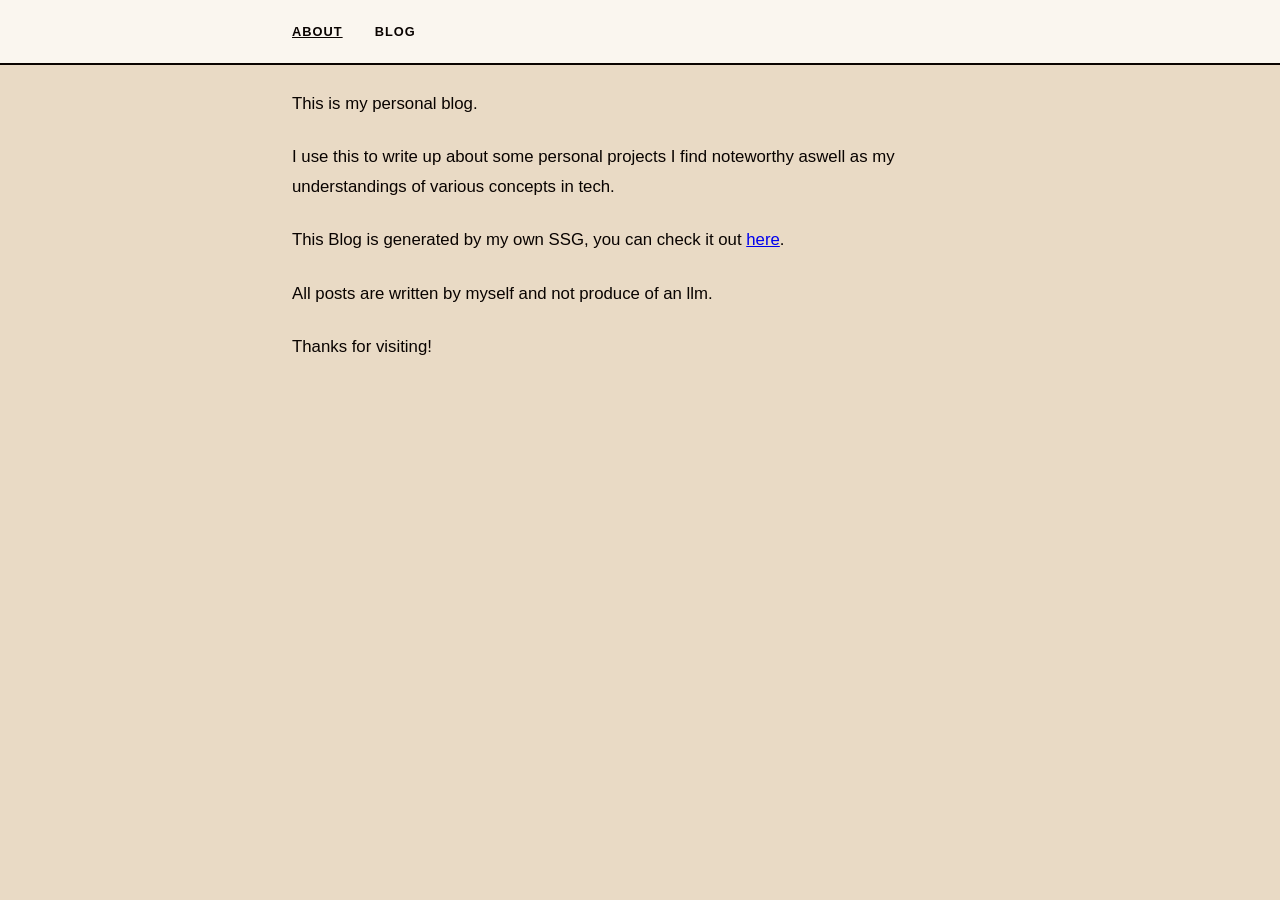
<file: docs/index.html>
<!DOCTYPE html>
<html lang="en">
<head>
  <meta charset="UTF-8">
  <meta name="viewport" content="width=device-width, initial-scale=1.0, viewport-fit=cover">
  <meta name="theme-color" content="#e9dac5">
  <meta name="theme-color" content="#e9dac5" media="(prefers-color-scheme: dark)">
  <meta name="theme-color" content="#e9dac5" media="(prefers-color-scheme: light)">
  <title>About</title>
  <link rel="stylesheet" href="style.css">
</head>
<body>
<main>
  <header class="post-header">
    <nav class="post-nav">
      <a href="index.html" aria-current="page">About</a>
      <a href="blog.html">Blog</a>
    </nav>
  </header>
  <section class="post-body">
    <p>This is my personal blog.</p>
    <p>I use this to write up about some personal projects I find noteworthy aswell as my understandings of various concepts in tech.</p>
    <p>This Blog is generated by my own SSG, you can check it out <a href="https://github.com/Noahdyn/blog">here</a>.</p>
    <p>All posts are written by myself and not produce of an llm.</p>
    <p>Thanks for visiting!</p>
  </section>
</main>
</body>
</html>
</file>
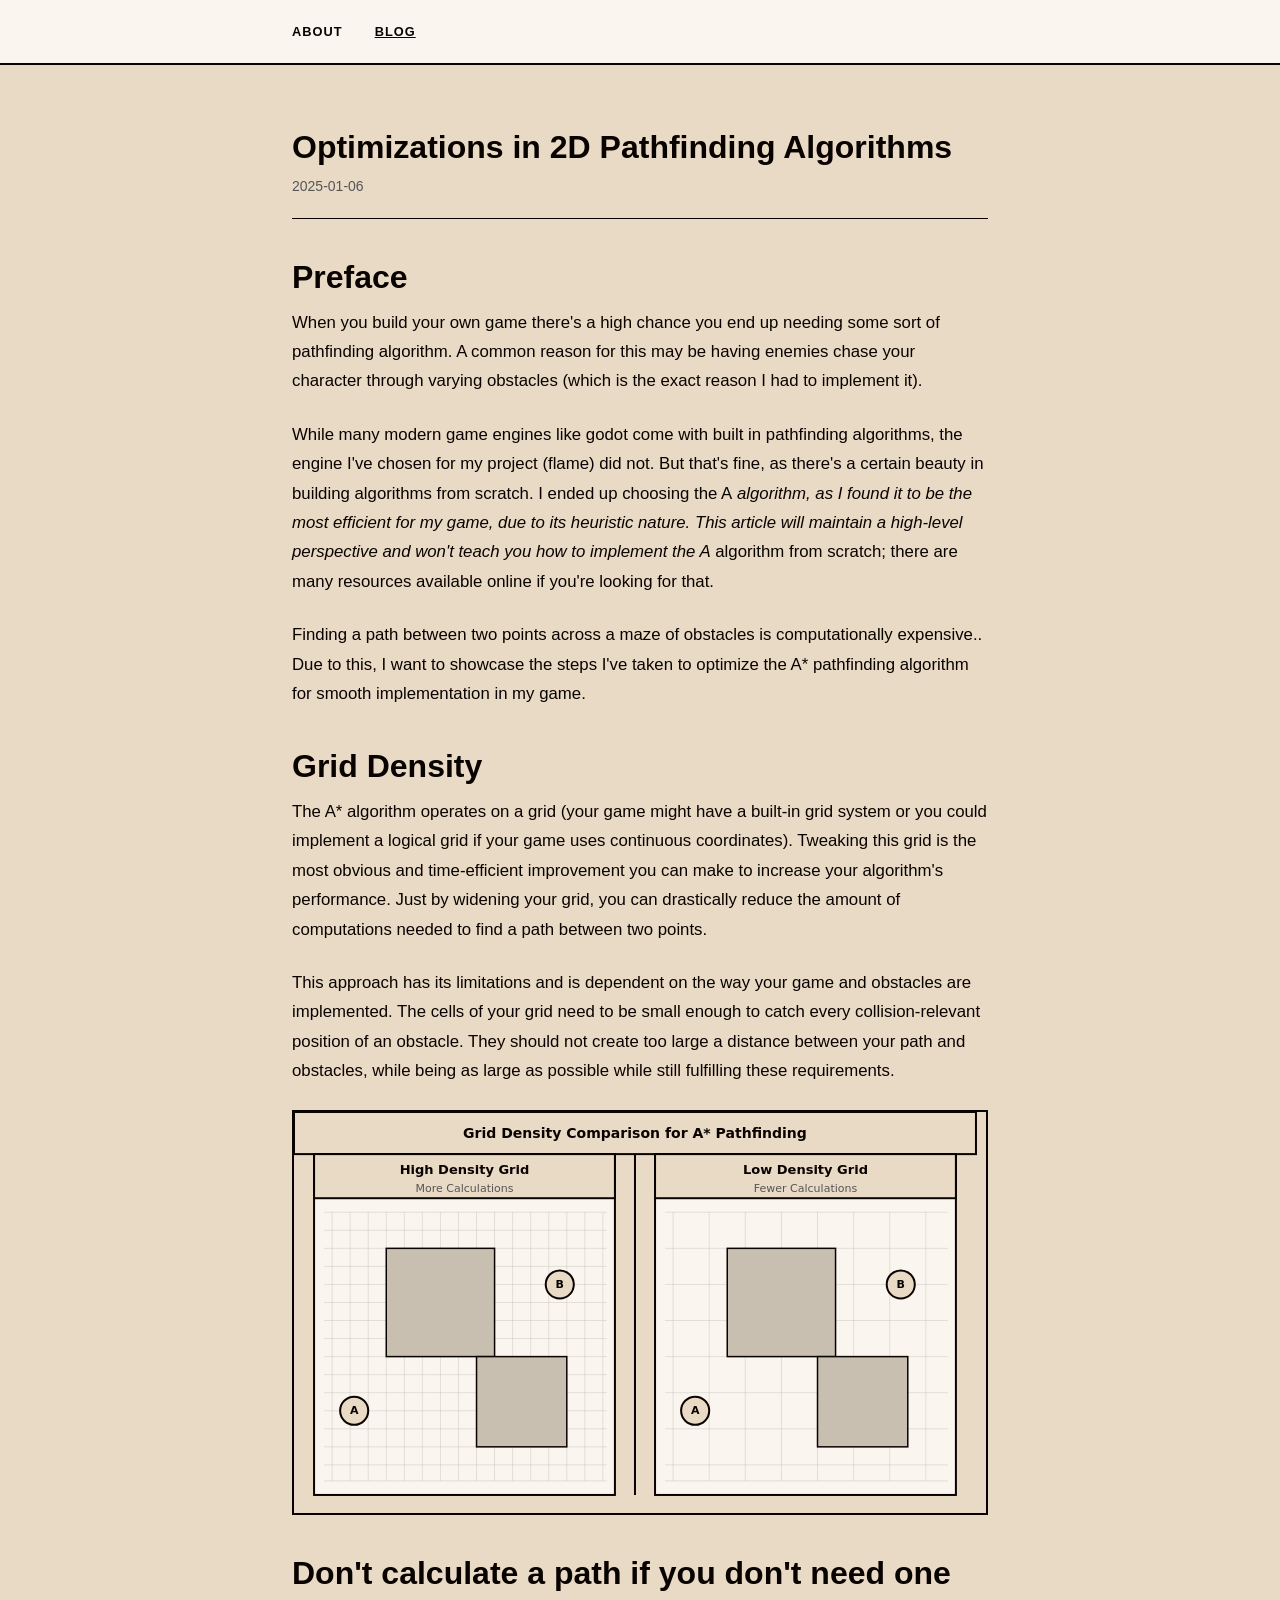
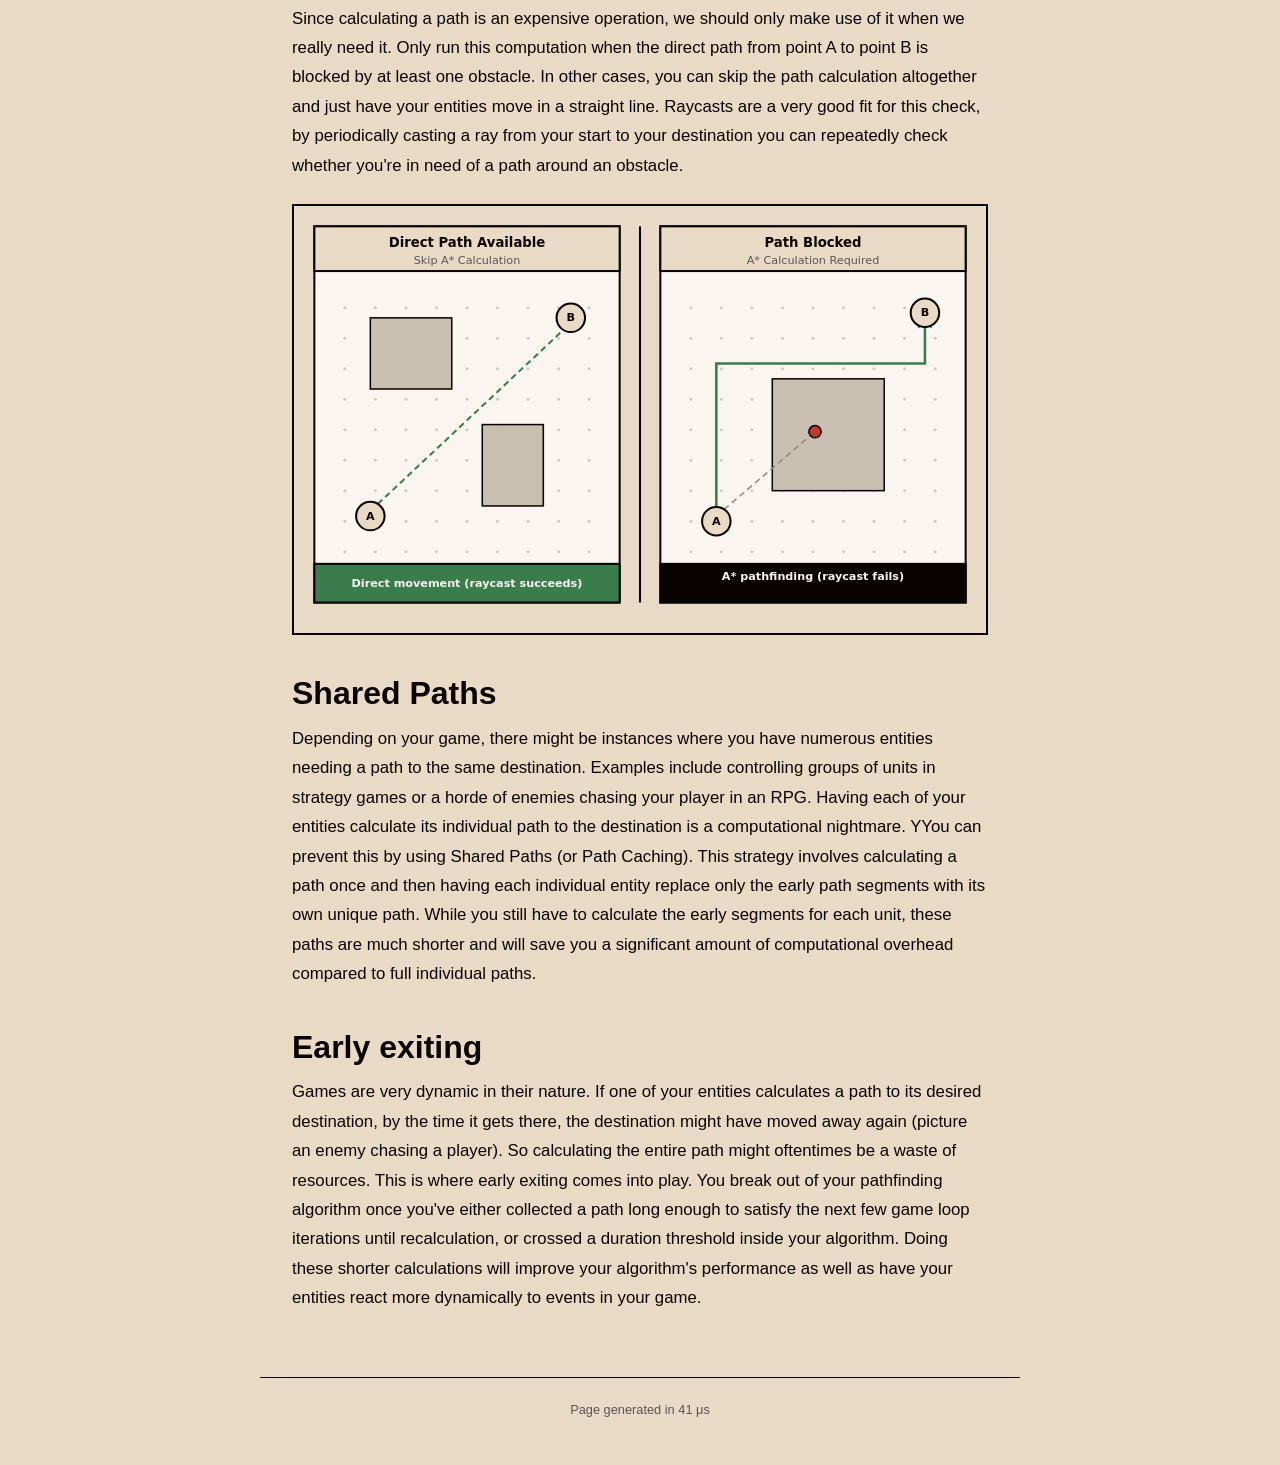
<file: docs/blog/2d_path_optimizations.html>
<!DOCTYPE html>
<html lang="en">
<head>
  <meta charset="UTF-8">
  <meta name="viewport" content="width=device-width, initial-scale=1.0, viewport-fit=cover">
  <meta name="theme-color" content="#e9dac5" media="(prefers-color-scheme: dark)">
  <meta name="theme-color" content="#e9dac5" media="(prefers-color-scheme: light)">
  <meta name="date" content="2025-01-06">
  <title>Optimizations in 2D Pathfinding Algorithms</title>
  <link rel="stylesheet" href="../style.css">
  <link href="../prism.css" rel="stylesheet">
</head>
<body>
  <script src="../prism.js"></script><main>
  <header class="post-header">
    <nav class="post-nav">
      <a href="../index.html">About</a>
      <a href="../blog.html" aria-current="page">Blog</a>
    </nav>
  </header>
  <article class="post-body">
    <h1 class="post-title">Optimizations in 2D Pathfinding Algorithms</h1>
    <time class="post-date" datetime="2025-01-06">2025-01-06</time>
    <h1>Preface</h1>
    <p>When you build your own game there's a high chance you end up needing some sort of pathfinding algorithm. A common reason for this may be having enemies chase your character through varying obstacles (which is the exact reason I had to implement it).</p>
    <p>While many modern game engines like godot come with built in pathfinding algorithms, the engine I've chosen for my project (flame) did not. But that's fine, as there's a certain beauty in building algorithms from scratch.
I ended up choosing the A<em> algorithm, as I found it to be the most efficient for my game, due to its heuristic nature.
This article will maintain a high-level perspective and won't teach you how to implement the A</em> algorithm from scratch; there are many resources available online if you're looking for that.</p>
    <p>Finding a path between two points across a maze of obstacles is computationally expensive.. Due to this, I want to showcase the steps I've taken to optimize the A* pathfinding algorithm for smooth implementation in my game.</p>
    <h1>Grid Density</h1>
    <p>The A* algorithm operates on a grid (your game might have a built-in grid system or you could implement a logical grid if your game uses continuous coordinates).
Tweaking this grid is the most obvious and time-efficient improvement you can make to increase your algorithm's performance. Just by widening your grid, you can drastically reduce the amount of computations needed to find a path between two points.</p>
    <p>This approach has its limitations and is dependent on the way your game and obstacles are implemented.
The cells of your grid need to be small enough to catch every collision-relevant position of an obstacle. They should not create too large a distance between your path and obstacles, while being as large as possible while still fulfilling these requirements.</p>
    <img src="../assets/path_finding_asset_2.svg" alt="Visualization of Grid Density and its role in path finding" />
    <h1>Don't calculate a path if you don't need one</h1>
    <p>Since calculating a path is an expensive operation, we should only make use of it when we really need it.
Only run this computation when the direct path from point A to point B is blocked by at least one obstacle. 
In other cases, you can skip the path calculation altogether and just have your entities move in a straight line.
Raycasts are a very good fit for this check, by periodically casting a ray from your start to your destination you can repeatedly check whether you're in need of a path around an obstacle. </p>
    <img src="../assets/path_finding_asset_1.svg" alt="Raytracing visualization" />
    <h1>Shared Paths</h1>
    <p>Depending on your game, there might be instances where you have numerous entities needing a path to the same destination. Examples include controlling groups of units in strategy games or a horde of enemies chasing your player in an RPG.
Having each of your entities calculate its individual path to the destination is a computational nightmare. YYou can prevent this by using Shared Paths (or Path Caching). This strategy involves calculating a path once and then having each individual entity replace only the early path segments with its own unique path. While you still have to calculate the early segments for each unit, these paths are much shorter and will save you a significant amount of computational overhead compared to full individual paths.</p>
    <h1>Early exiting</h1>
    <p>Games are very dynamic in their nature. If one of your entities calculates a path to its desired destination, by the time it gets there, the destination might have moved away again (picture an enemy chasing a player). 
So calculating the entire path might oftentimes be a waste of resources. 
This is where early exiting comes into play. You break out of your pathfinding algorithm once you've either collected a path long enough to satisfy the next few game loop iterations until recalculation, or crossed a duration threshold inside your algorithm.
Doing these shorter calculations will improve your algorithm's performance as well as have your entities react more dynamically to events in your game.</p>
  </article>
  <footer class="post-footer"><p>Page generated in 41 μs</p></footer>
</main>
</body>
</html>
</file>
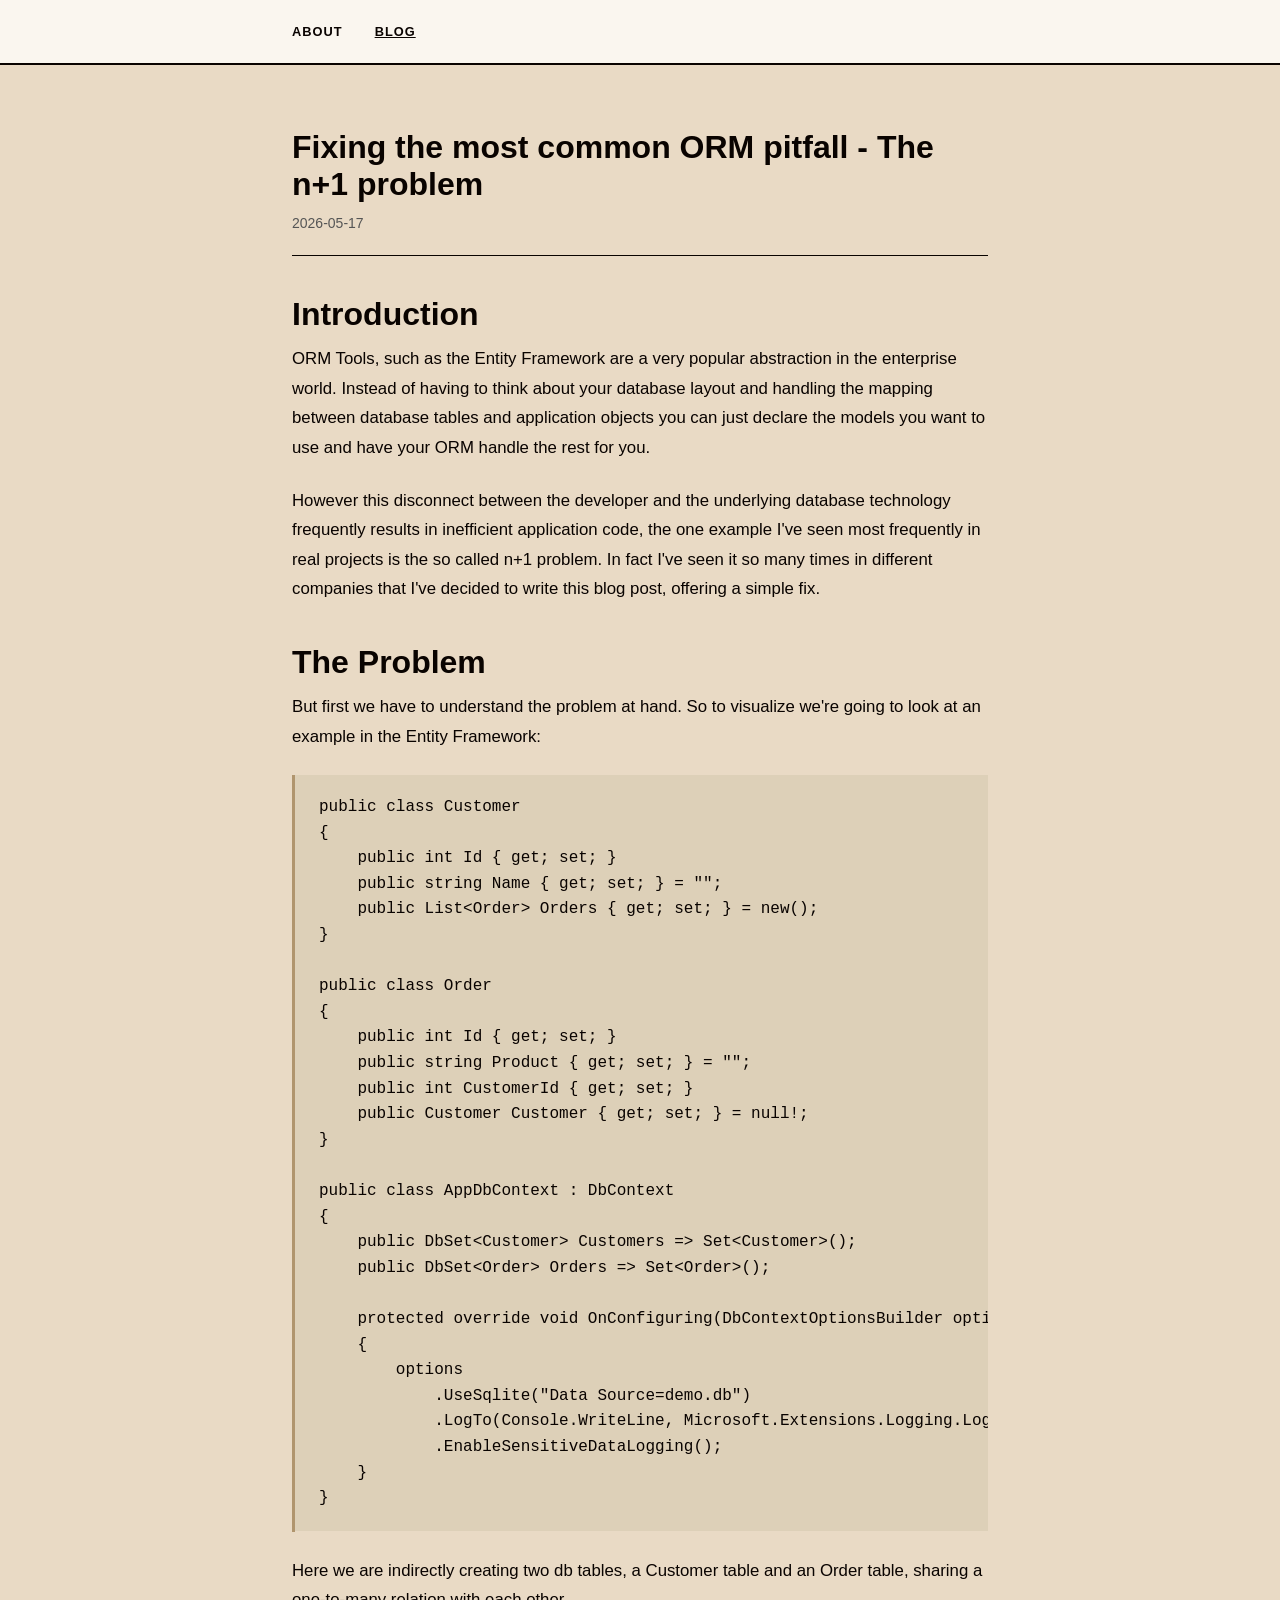
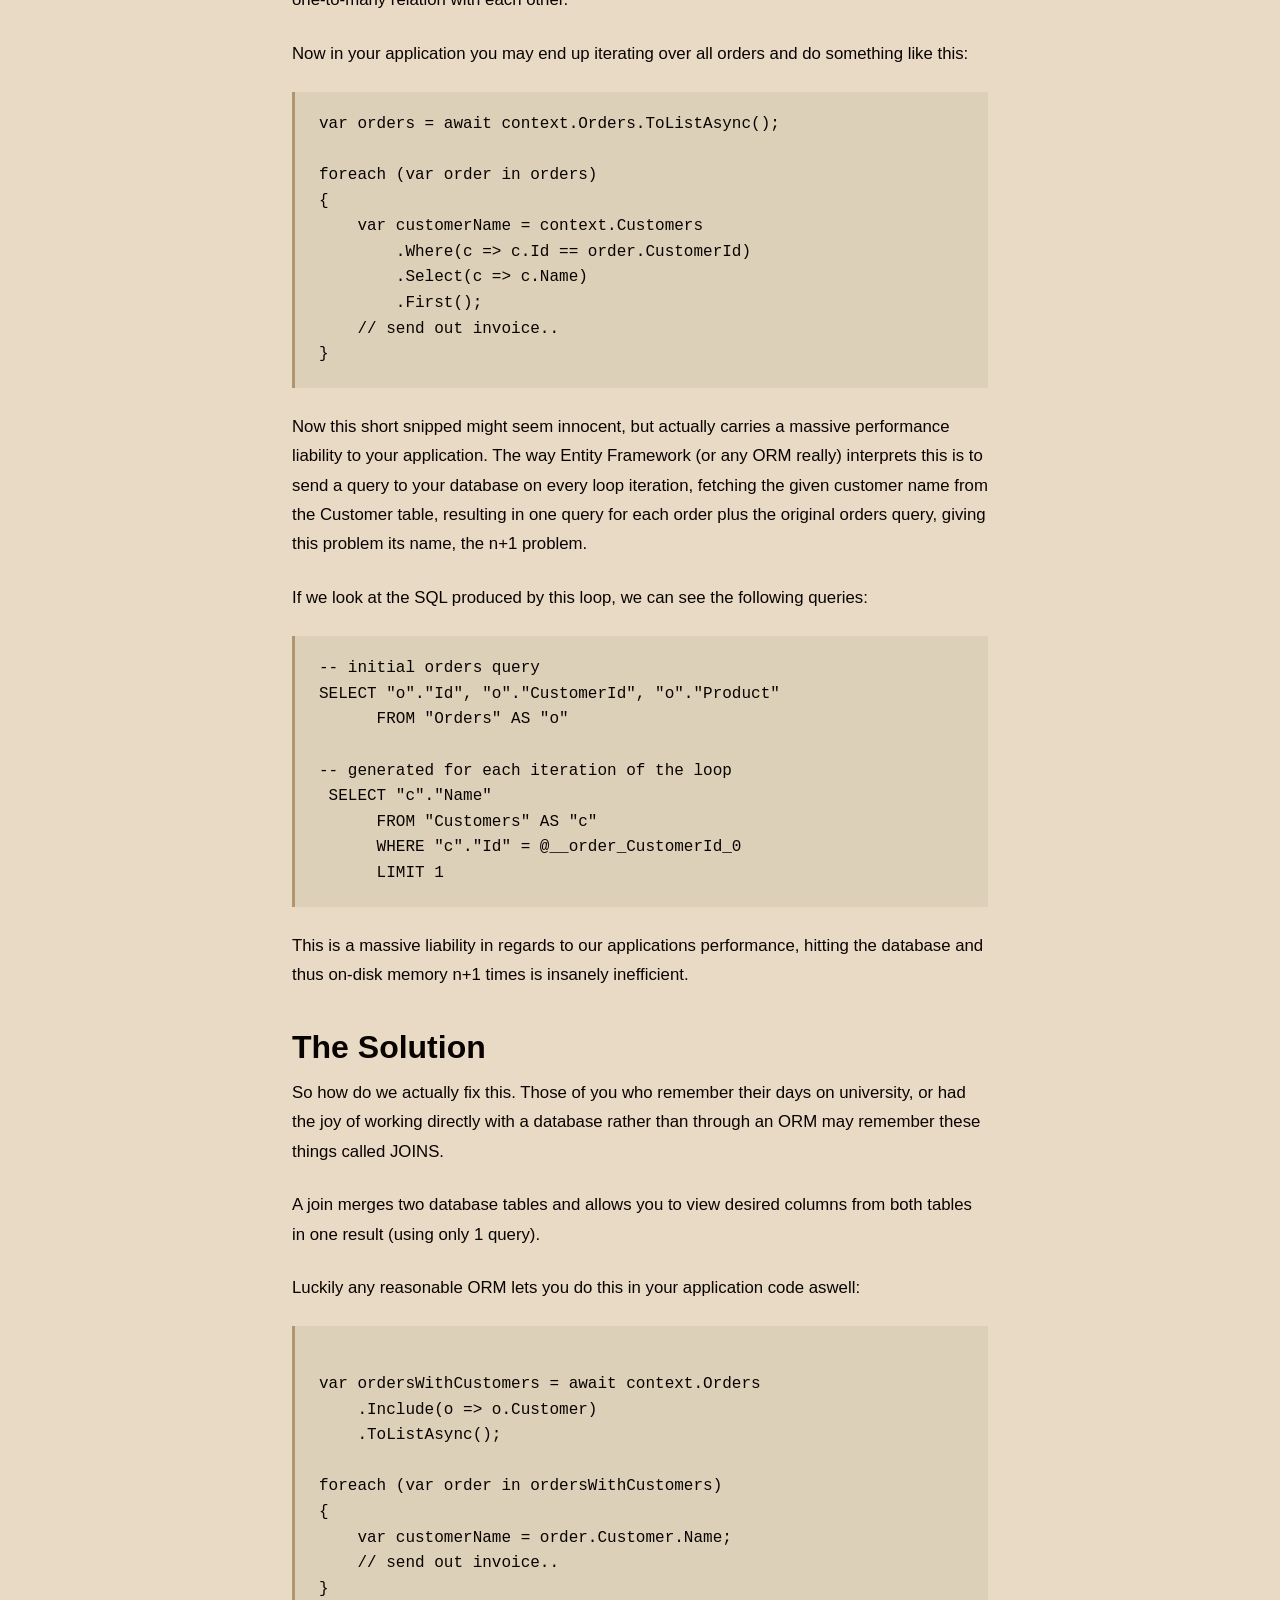
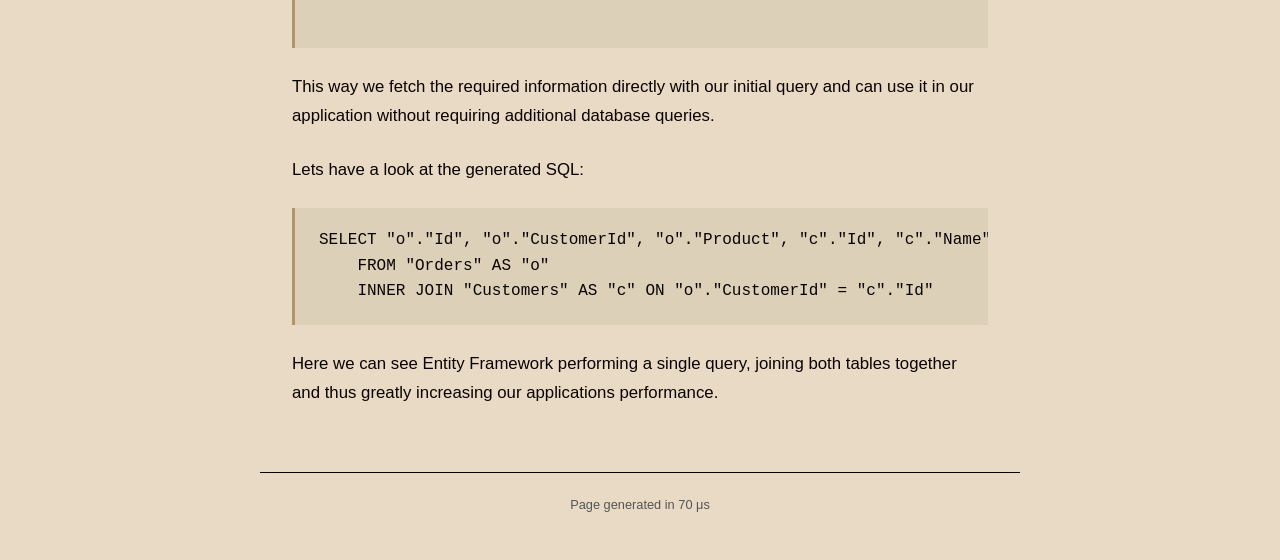
<file: docs/blog/orm.html>
<!DOCTYPE html>
<html lang="en">
<head>
  <meta charset="UTF-8">
  <meta name="viewport" content="width=device-width, initial-scale=1.0, viewport-fit=cover">
  <meta name="theme-color" content="#e9dac5" media="(prefers-color-scheme: dark)">
  <meta name="theme-color" content="#e9dac5" media="(prefers-color-scheme: light)">
  <meta name="date" content="2026-05-17">
  <title>Fixing the most common ORM pitfall - The n+1 problem</title>
  <link rel="stylesheet" href="../style.css">
  <link href="../prism.css" rel="stylesheet">
</head>
<body>
  <script src="../prism.js"></script><main>
  <header class="post-header">
    <nav class="post-nav">
      <a href="../index.html">About</a>
      <a href="../blog.html" aria-current="page">Blog</a>
    </nav>
  </header>
  <article class="post-body">
    <h1 class="post-title">Fixing the most common ORM pitfall - The n+1 problem</h1>
    <time class="post-date" datetime="2026-05-17">2026-05-17</time>
    <h1>Introduction</h1>
    <p>ORM Tools, such as the Entity Framework are a very popular abstraction in the enterprise world. Instead of having to think about your database layout and handling the mapping between database tables and application objects you can just declare the models you want to use and have your ORM handle the rest for you.</p>
    <p>However this disconnect between the developer and the underlying database technology frequently results in inefficient application code, the one example I've seen most frequently in real projects is the so called n+1 problem. In fact I've seen it so many times in different companies that I've decided to write this blog post, offering a simple fix.</p>
    <h1>The Problem</h1>
    <p>But first we have to understand the problem at hand. So to visualize we're going to look at an example in the Entity Framework:</p>
    <pre><code class="language-cs">public class Customer
{
    public int Id { get; set; }
    public string Name { get; set; } = "";
    public List&lt;Order&gt; Orders { get; set; } = new();
}

public class Order
{
    public int Id { get; set; }
    public string Product { get; set; } = "";
    public int CustomerId { get; set; }
    public Customer Customer { get; set; } = null!;
}

public class AppDbContext : DbContext
{
    public DbSet&lt;Customer&gt; Customers =&gt; Set&lt;Customer&gt;();
    public DbSet&lt;Order&gt; Orders =&gt; Set&lt;Order&gt;();

    protected override void OnConfiguring(DbContextOptionsBuilder options)
    {
        options
            .UseSqlite("Data Source=demo.db")
            .LogTo(Console.WriteLine, Microsoft.Extensions.Logging.LogLevel.Information)
            .EnableSensitiveDataLogging();
    }
}
</code></pre>
    <p>Here we are indirectly creating two db tables, a Customer table and an Order table, sharing a one-to-many relation with each other.</p>
    <p>Now in your application you may end up iterating over all orders and do something like this:</p>
    <pre><code class="language-cs">var orders = await context.Orders.ToListAsync();

foreach (var order in orders)
{
    var customerName = context.Customers
        .Where(c =&gt; c.Id == order.CustomerId)
        .Select(c =&gt; c.Name)
        .First();
    // send out invoice..
}
</code></pre>
    <p>Now this short snipped might seem innocent, but actually carries a massive performance liability to your application. The way Entity Framework (or any ORM really) interprets this is to send a query to your database on every loop iteration, fetching the given customer name from the Customer table, resulting in one query for each order plus the original orders query, giving this problem its name, the n+1 problem.</p>
    <p>If we look at the SQL produced by this loop, we can see the following queries:</p>
    <pre><code class="language-sql">-- initial orders query
SELECT "o"."Id", "o"."CustomerId", "o"."Product"
      FROM "Orders" AS "o"

-- generated for each iteration of the loop
 SELECT "c"."Name"
      FROM "Customers" AS "c"
      WHERE "c"."Id" = @__order_CustomerId_0
      LIMIT 1
</code></pre>
    <p>This is a massive liability in regards to our applications performance, hitting the database and thus on-disk memory n+1 times is insanely inefficient.</p>
    <h1>The Solution</h1>
    <p>So how do we actually fix this. Those of you who remember their days on university, or had the joy of working directly with a database rather than through an ORM may remember these things called JOINS.</p>
    <p>A join merges two database tables and allows you to view desired columns from both tables in one result (using only 1 query). </p>
    <p>Luckily any reasonable ORM lets you do this in your application code aswell:</p>
    <pre><code class="language-cs">
var ordersWithCustomers = await context.Orders
    .Include(o =&gt; o.Customer)
    .ToListAsync();

foreach (var order in ordersWithCustomers)
{
    var customerName = order.Customer.Name;
    // send out invoice..
}

</code></pre>
    <p>This way we fetch the required information directly with our initial query and can use it in our application without requiring additional database queries.</p>
    <p>Lets have a look at the generated SQL:</p>
    <pre><code class="language-sql">SELECT "o"."Id", "o"."CustomerId", "o"."Product", "c"."Id", "c"."Name"
    FROM "Orders" AS "o"
    INNER JOIN "Customers" AS "c" ON "o"."CustomerId" = "c"."Id"
</code></pre>
    <p>Here we can see Entity Framework performing a single query, joining both tables together and thus greatly increasing our applications performance.</p>
  </article>
  <footer class="post-footer"><p>Page generated in 70 μs</p></footer>
</main>
</body>
</html>
</file>
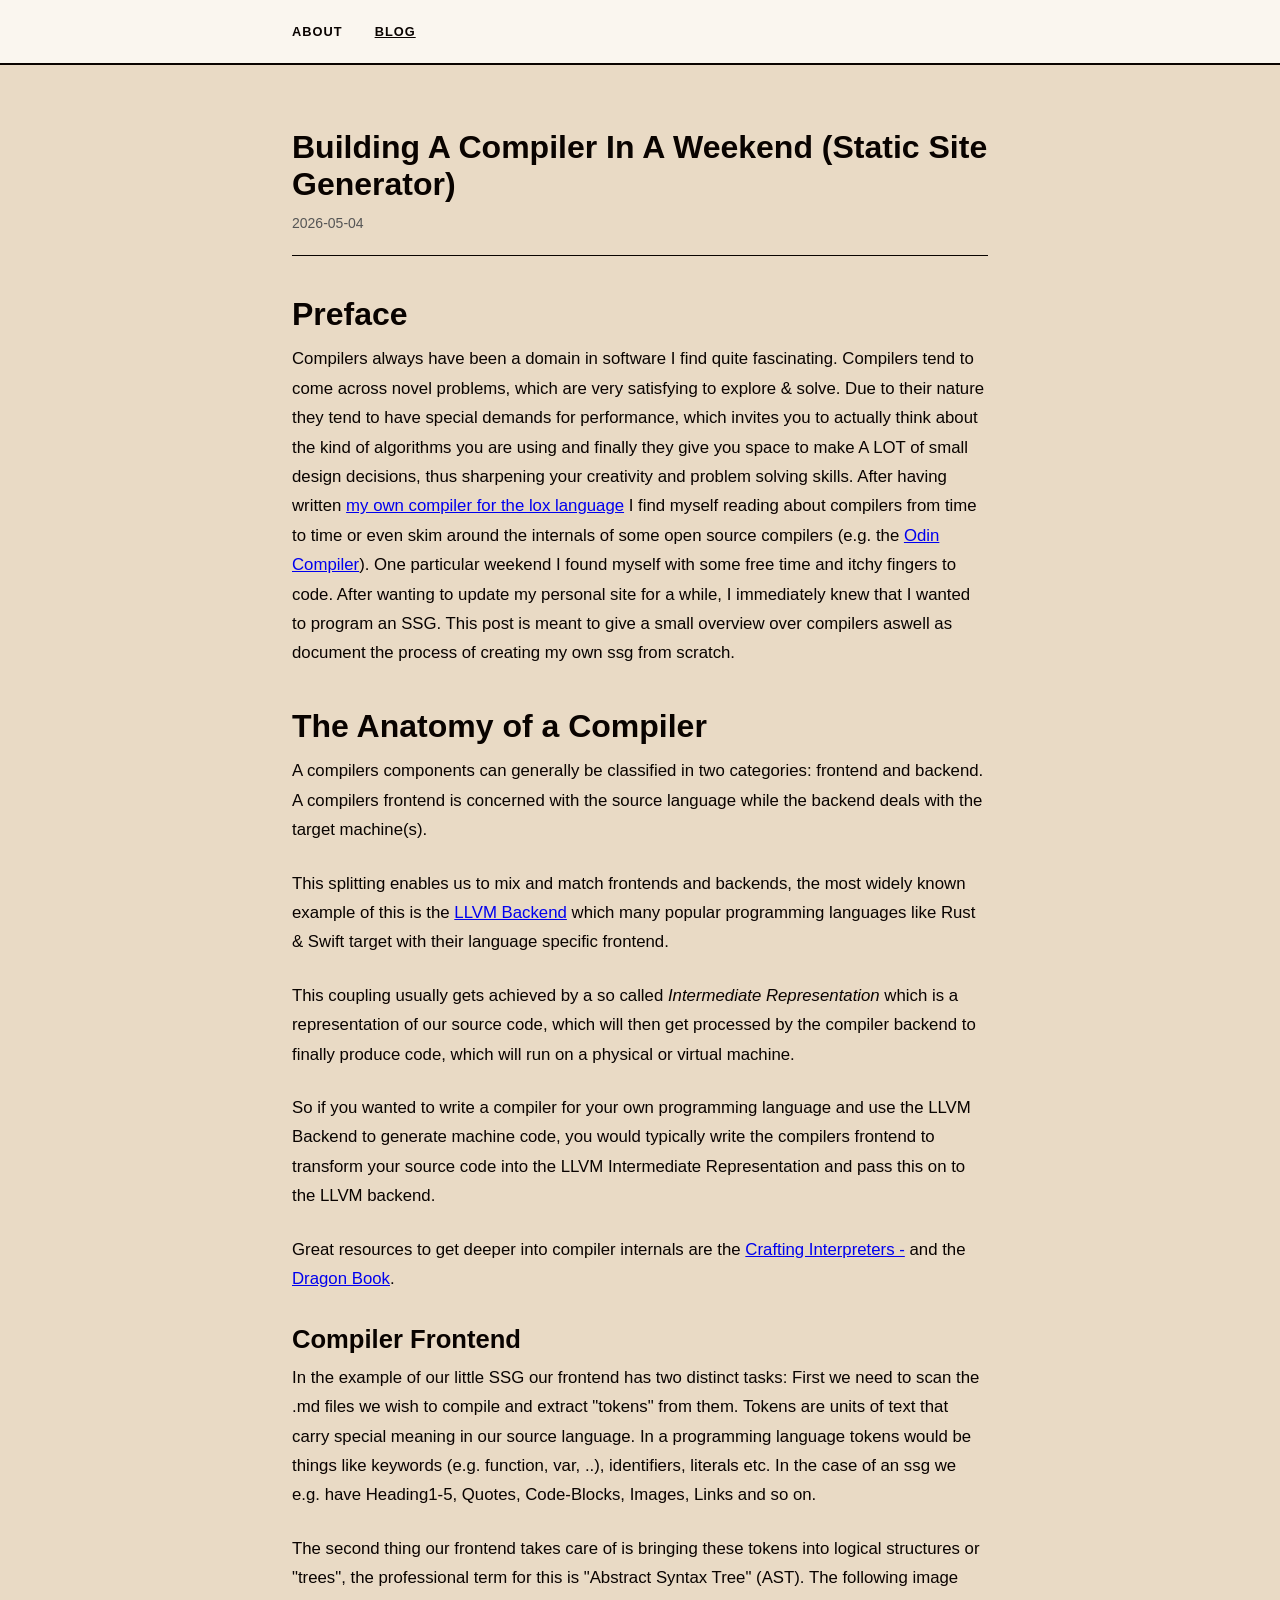
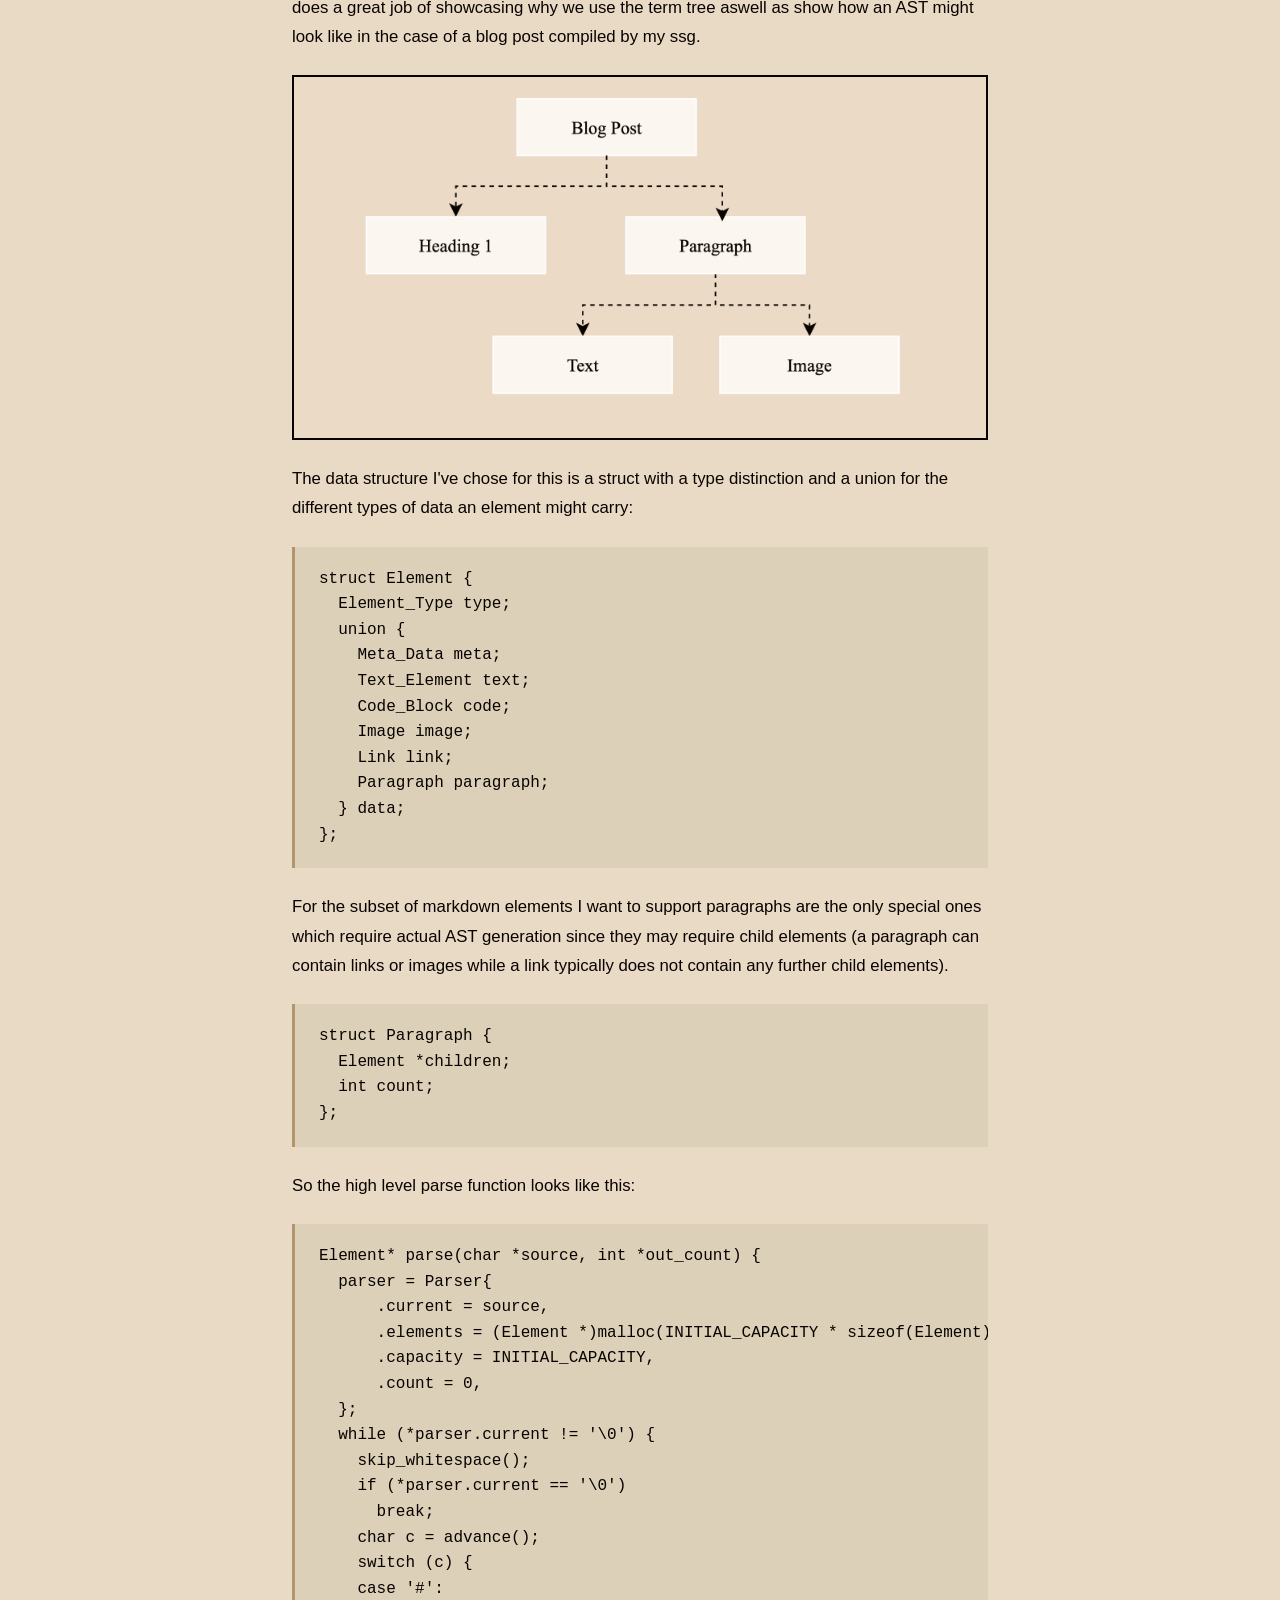
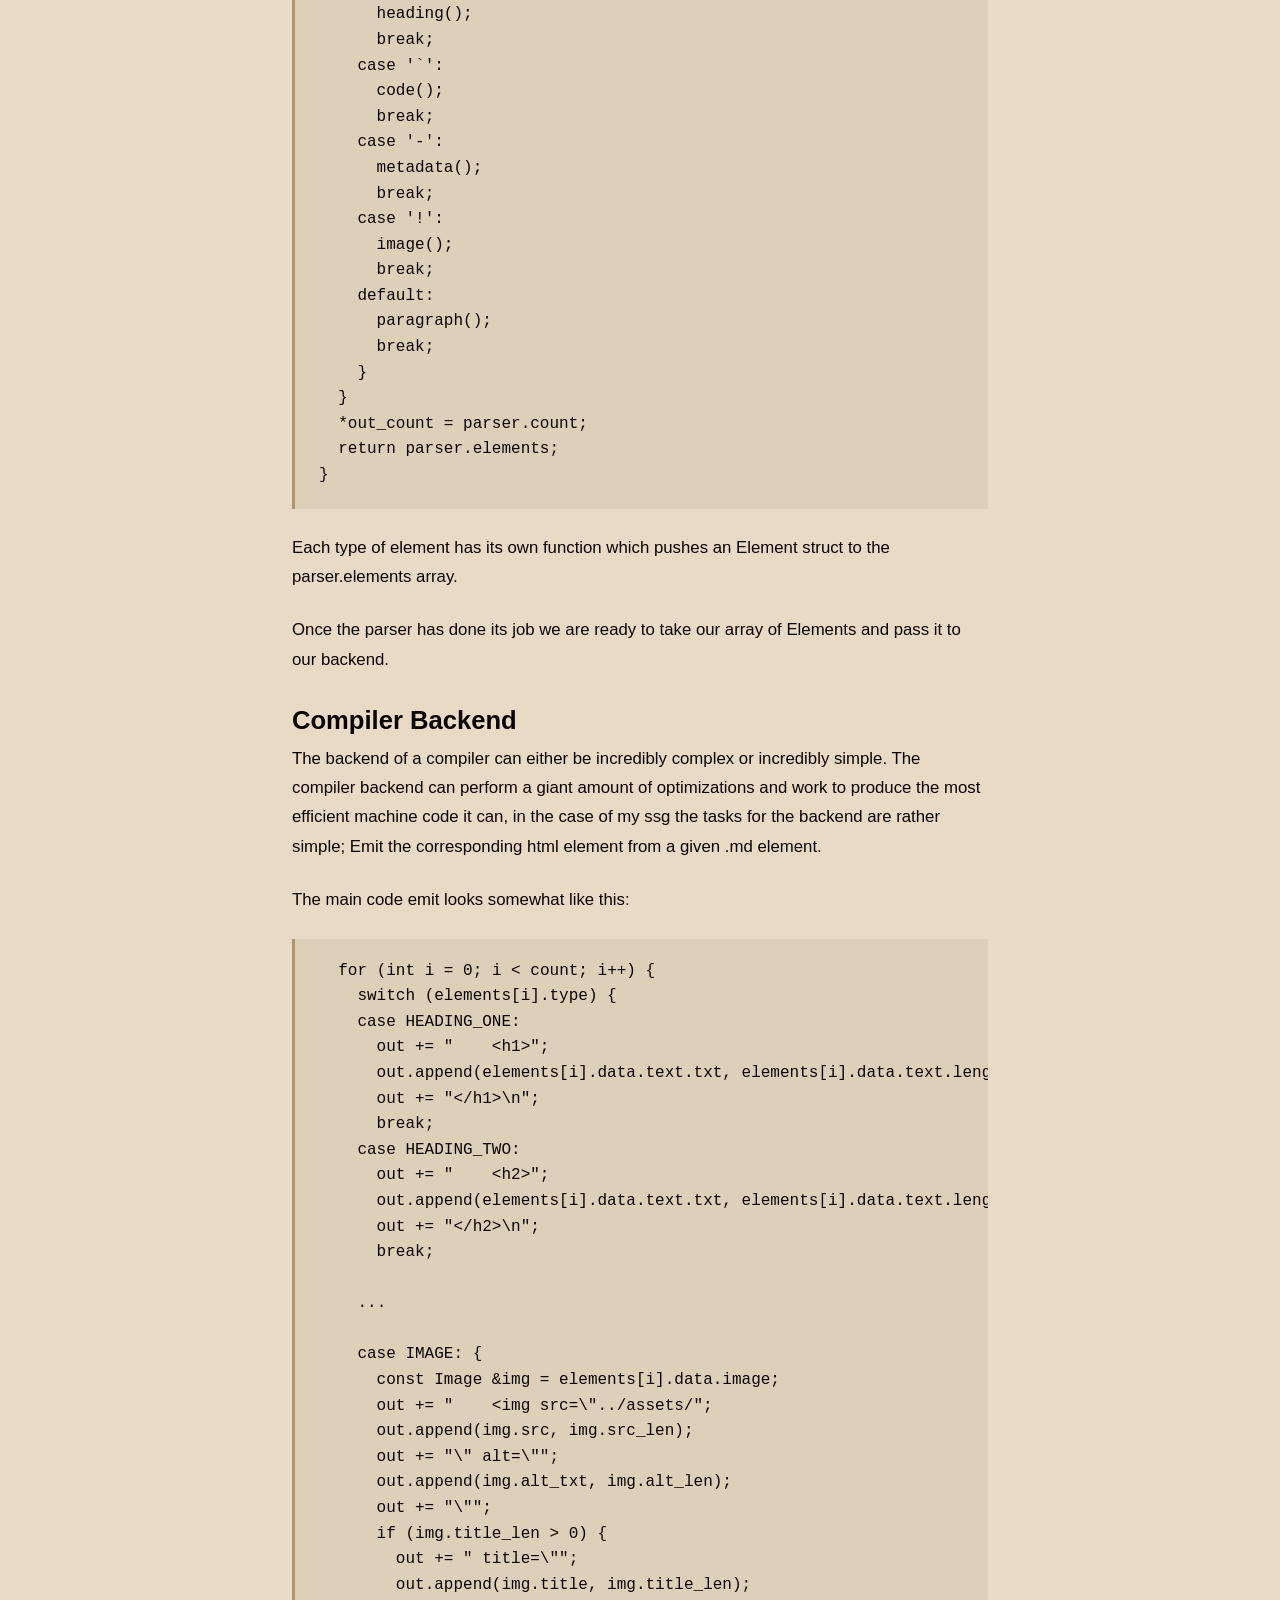
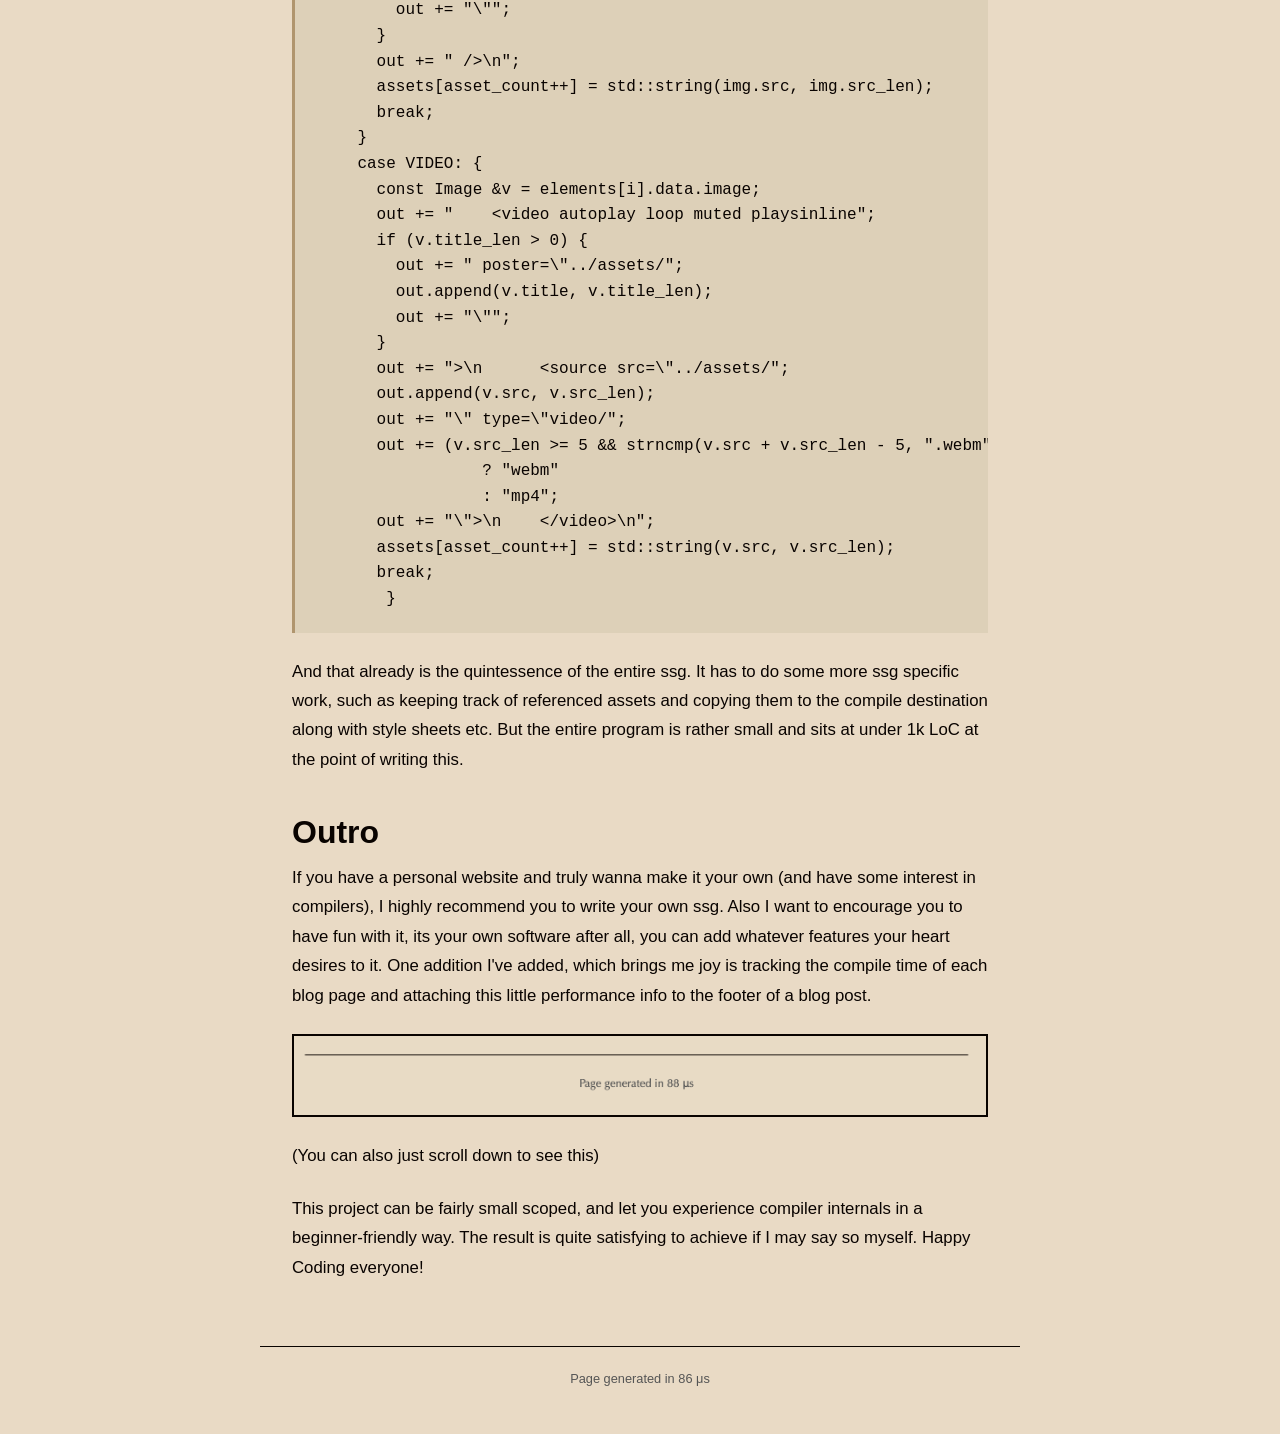
<file: docs/blog/ssg.html>
<!DOCTYPE html>
<html lang="en">
<head>
  <meta charset="UTF-8">
  <meta name="viewport" content="width=device-width, initial-scale=1.0, viewport-fit=cover">
  <meta name="theme-color" content="#e9dac5" media="(prefers-color-scheme: dark)">
  <meta name="theme-color" content="#e9dac5" media="(prefers-color-scheme: light)">
  <meta name="date" content="2026-05-04">
  <title>Building A Compiler In A Weekend (Static Site Generator)</title>
  <link rel="stylesheet" href="../style.css">
  <link href="../prism.css" rel="stylesheet">
</head>
<body>
  <script src="../prism.js"></script><main>
  <header class="post-header">
    <nav class="post-nav">
      <a href="../index.html">About</a>
      <a href="../blog.html" aria-current="page">Blog</a>
    </nav>
  </header>
  <article class="post-body">
    <h1 class="post-title">Building A Compiler In A Weekend (Static Site Generator)</h1>
    <time class="post-date" datetime="2026-05-04">2026-05-04</time>
    <h1>Preface</h1>
    <p>Compilers always have been a domain in software I find quite fascinating. 
Compilers tend to come across novel problems, which are very satisfying to explore & solve. Due to their nature they tend to have special demands for performance, which invites you to actually think about the kind of algorithms you are using and finally they give you space to make A LOT of small design decisions, thus sharpening your creativity and problem solving skills.
After having written <a href="https://github.com/Noahdyn/olox" title="Olox Implementation">my own compiler for the lox language</a> I find myself reading about compilers from time to time or even skim around the internals of some open source compilers (e.g. the <a href="https://github.com/odin-lang/odin">Odin Compiler</a>).
One particular weekend I found myself with some free time and itchy fingers to code. After wanting to update my personal site for a while, I immediately knew that I wanted to program an SSG.
This post is meant to give a small overview over compilers aswell as document the process of creating my own ssg from scratch.</p>
    <h1>The Anatomy of a Compiler</h1>
    <p>A compilers components can generally be classified in two categories: frontend and backend.
A compilers frontend is concerned with the source language while the backend deals with the target machine(s). </p>
    <p>This splitting enables us to mix and match frontends and backends, the most widely known example of this is the <a href="https://llvm.org/">LLVM Backend</a> which many popular programming languages like Rust & Swift target with their language specific frontend.</p>
    <p>This coupling usually gets achieved by a so called <em> Intermediate Representation </em> which is a representation of our source code, which will then get processed by the compiler backend to finally produce code, which will run on a physical or virtual machine.</p>
    <p>So if you wanted to write a compiler for your own programming language and use the LLVM Backend to generate machine code, you would typically write the compilers frontend to transform your source code into the LLVM Intermediate Representation and pass this on to the LLVM backend.</p>
    <p>Great resources to get deeper into compiler internals are the <a href="https://craftinginterpreters.com/contents.html">Crafting Interpreters -</a> and the <a href="https://www.goodreads.com/book/show/703102.Compilers">Dragon Book</a>. </p>
    <h2>Compiler Frontend</h2>
    <p>In the example of our little SSG our frontend has two distinct tasks: 
First we need to scan the .md files we wish to compile and extract "tokens" from them. Tokens are units of text that carry special meaning in our source language. 
In a programming language tokens would be things like keywords (e.g. function, var, ..), identifiers, literals etc.
In the case of an ssg we e.g. have Heading1-5, Quotes, Code-Blocks, Images, Links and so on. </p>
    <p>The second thing our frontend takes care of is bringing these tokens into logical structures or "trees", the professional term for this is "Abstract Syntax Tree" (AST). 
The following image does a great job of showcasing why we use the term tree aswell as show how an AST might look like in the case of a blog post compiled by my ssg.</p>
    <img src="../assets/ssg_ast.png" alt="Abstract Syntax Tree visualization of a parsed blog post" />
    <p>The data structure I've chose for this is a struct with a type distinction and a union for the different types of data an element might carry:</p>
    <pre><code class="language-cpp">struct Element {
  Element_Type type;
  union {
    Meta_Data meta;
    Text_Element text;
    Code_Block code;
    Image image;
    Link link;
    Paragraph paragraph;
  } data;
};
</code></pre>
    <p>For the subset of markdown elements I want to support paragraphs are the only special ones which require actual AST generation since they may require child elements (a paragraph can contain links or images while a link typically does not contain any further child elements).</p>
    <pre><code class="language-cpp">struct Paragraph {
  Element *children;
  int count;
};
</code></pre>
    <p>So the high level parse function looks like this:</p>
    <pre><code class="language-cpp">Element* parse(char *source, int *out_count) {
  parser = Parser{
      .current = source,
      .elements = (Element *)malloc(INITIAL_CAPACITY * sizeof(Element)),
      .capacity = INITIAL_CAPACITY,
      .count = 0,
  };
  while (*parser.current != '\0') {
    skip_whitespace();
    if (*parser.current == '\0')
      break;
    char c = advance();
    switch (c) {
    case '#':
      heading();
      break;
    case '`':
      code();
      break;
    case '-':
      metadata();
      break;
    case '!':
      image();
      break;
    default:
      paragraph();
      break;
    }
  }
  *out_count = parser.count;
  return parser.elements;
}
</code></pre>
    <p>Each type of element has its own function which pushes an Element struct to the parser.elements array. </p>
    <p>Once the parser has done its job we are ready to take our array of Elements and pass it to our backend.</p>
    <h2>Compiler Backend</h2>
    <p>The backend of a compiler can either be incredibly complex or incredibly simple. 
The compiler backend can perform a giant amount of optimizations and work to produce the most efficient machine code it can, in the case of my ssg the tasks for the backend are rather simple;
Emit the corresponding html element from a given .md element.</p>
    <p>The main code emit looks somewhat like this: </p>
    <pre><code class="language-cpp">  for (int i = 0; i &lt; count; i++) {
    switch (elements[i].type) {
    case HEADING_ONE:
      out += "    &lt;h1&gt;";
      out.append(elements[i].data.text.txt, elements[i].data.text.length);
      out += "&lt;/h1&gt;\n";
      break;
    case HEADING_TWO:
      out += "    &lt;h2&gt;";
      out.append(elements[i].data.text.txt, elements[i].data.text.length);
      out += "&lt;/h2&gt;\n";
      break;

    ...

    case IMAGE: {
      const Image &amp;img = elements[i].data.image;
      out += "    &lt;img src=\"../assets/";
      out.append(img.src, img.src_len);
      out += "\" alt=\"";
      out.append(img.alt_txt, img.alt_len);
      out += "\"";
      if (img.title_len &gt; 0) {
        out += " title=\"";
        out.append(img.title, img.title_len);
        out += "\"";
      }
      out += " /&gt;\n";
      assets[asset_count++] = std::string(img.src, img.src_len);
      break;
    }
    case VIDEO: {
      const Image &amp;v = elements[i].data.image;
      out += "    &lt;video autoplay loop muted playsinline";
      if (v.title_len &gt; 0) {
        out += " poster=\"../assets/";
        out.append(v.title, v.title_len);
        out += "\"";
      }
      out += "&gt;\n      &lt;source src=\"../assets/";
      out.append(v.src, v.src_len);
      out += "\" type=\"video/";
      out += (v.src_len &gt;= 5 &amp;&amp; strncmp(v.src + v.src_len - 5, ".webm", 5) == 0)
                 ? "webm"
                 : "mp4";
      out += "\"&gt;\n    &lt;/video&gt;\n";
      assets[asset_count++] = std::string(v.src, v.src_len);
      break;
       }
</code></pre>
    <p>And that already is the quintessence of the entire ssg. It has to do some more ssg specific work, such as keeping track of referenced assets and copying them to the compile destination along with style sheets etc. But the entire program is rather small and sits at under 1k LoC at the point of writing this. </p>
    <h1>Outro</h1>
    <p>If you have a personal website and truly wanna make it your own (and have some interest in compilers), I highly recommend you to write your own ssg.
Also I want to encourage you to have fun with it, its your own software after all, you can add whatever features your heart desires to it. One addition I've added, which brings me joy is tracking the compile time of each blog page and attaching this little performance info to the footer of a blog post.</p>
    <img src="../assets/footer.png" alt="Screenshot of a blog pages footer" />
    <p>(You can also just scroll down to see this)</p>
    <p>This project can be fairly small scoped, and let you experience compiler internals in a beginner-friendly way. The result is quite satisfying to achieve if I may say so myself. 
Happy Coding everyone!</p>
  </article>
  <footer class="post-footer"><p>Page generated in 86 μs</p></footer>
</main>
</body>
</html>
</file>
<file: docs/style.css>
*, *::before, *::after {
  box-sizing: border-box;
}

body {
  background: #faf6ef; 
  color: #090300;
  font-family: Optima, Candara, 'Gill Sans', 'Noto Sans', sans-serif;
  margin: 0;
  padding: 0;
}

main {
  background: #e9dac5;
  min-height: -webkit-fill-available;
  min-height: 100lvh;
  margin: 0;
  padding: 0;
}

.post-link {
  display: flex;
  justify-content: space-between;
  align-items: baseline;
  gap: 2rem;
  padding: 0 0 1.5rem 0;
  text-decoration: none;
  color: #090300;
}

.post-link:hover .post-link-title {
  text-decoration: underline;
}

.post-link-title {
  font-size: 1rem;
  font-weight: 500;
}

.post-link time {
  font-size: 0.85rem;
  color: #555;
  white-space: nowrap;
}

/* Shared page header / nav */
.post-header {
  background: #faf6ef;
  border-bottom: 2px solid #090300;
  padding-top: env(safe-area-inset-top);
}

.post-nav {
  display: flex;
  gap: 2rem;
  margin: 0 auto;
  max-width: 760px;
  padding: 1.5rem 2rem;
}

.post-nav a {
  text-decoration: none;
  color: #090300;
  font-size: 0.8rem;
  font-weight: 700;
  letter-spacing: 0.08em;
  text-transform: uppercase;
}

.post-nav a:hover {
  text-decoration: underline;
}

.post-nav a[aria-current="page"] {
  text-decoration: underline;
}

.post-body {
  max-width: 760px;
  margin: 0 auto;
  padding: 1.5rem 2rem 2.5rem;
}

.post-footer {
  max-width: 760px;
  margin: 0 auto;
  padding: 1.5rem 2rem 3rem;
  border-top: 1px solid #090300;
  text-align: center;
}

.post-footer p {
  font-size: 0.8rem;
  color: #555;
  margin: 0;
}

.post-hero-img {
  display: block;
  width: 100%;
  aspect-ratio: 16 / 5;
  image-rendering: pixelated;
  border-top: 2px solid #090300;
}

.post-title {
  font-size: 3rem;
  font-weight: 900;
  line-height: 1.1;
  margin: 0 0 1rem;
}

.post-date {
  font-size: 0.875rem;
  color: #555;
  display: block;
  padding-bottom: 1.5rem;
  border-bottom: 1px solid #090300;
  margin: 0 0 2rem;
}

.post-body p {
  font-size: 1.05rem;
  line-height: 1.75;
  margin: 0 0 1.5rem;
}

.post-body h1,
.post-body h2,
.post-body h3,
.post-body h4,
.post-body h5 {
  font-weight: 900;
  line-height: 1.15;
}

.post-body h1 { font-size: 2rem;   margin: 2.5rem 0 0.75rem; }
.post-body h2 { font-size: 1.6rem; margin: 2rem 0 0.5rem; }
.post-body h3 { font-size: 1.25rem; margin: 1.75rem 0 0.5rem; }

.post-body img,
.post-body video {
  display: block;
  width: 100%;
  height: auto;
  margin: 1.5rem 0;
  border: 2px solid #090300;
}
</file>
<file: docs/prism.css>
code[class*="language-"],
pre[class*="language-"] {
	color: #090300;
	font-family: Consolas, Monaco, "Andale Mono", monospace;
	direction: ltr;
	text-align: left;
	white-space: pre;
	word-spacing: normal;
	word-break: normal;
	line-height: 1.6;

	-moz-tab-size: 4;
	-o-tab-size: 4;
	tab-size: 4;

	-webkit-hyphens: none;
	-moz-hyphens: none;
	-ms-hyphens: none;
	hyphens: none;
}

pre[class*="language-"]::-moz-selection,
pre[class*="language-"] ::-moz-selection,
code[class*="language-"]::-moz-selection,
code[class*="language-"] ::-moz-selection {
	background: #c8b99a;
}

pre[class*="language-"]::selection,
pre[class*="language-"] ::selection,
code[class*="language-"]::selection,
code[class*="language-"] ::selection {
	background: #c8b99a;
}

pre[class*="language-"] {
	padding: 1.25em 1.5em;
	margin: 1.5rem 0;
	overflow: auto;
	background: #ddd0b8;
	border: none;
	border-left: 3px solid #b0956e;
}

:not(pre) > code[class*="language-"] {
	background: #ddd0b8;
	padding: 0.1em 0.3em;
}

.token.comment,
.token.prolog,
.token.cdata,
.token.delimiter,
.token.boolean,
.token.keyword,
.token.selector,
.token.important,
.token.atrule,
.token.operator,
.token.punctuation,
.token.attr-name,
.token.tag,
.token.tag .punctuation,
.token.doctype,
.token.builtin,
.token.entity,
.token.number,
.token.symbol,
.token.property,
.token.constant,
.token.variable,
.token.string,
.token.char,
.token.attr-value,
.token.attr-value .punctuation,
.token.url,
.token.function,
.token.regex,
.token.bold,
.token.italic,
.token.inserted,
.token.deleted {
	color: #090300;
}

.token.bold {
	font-weight: bold;
}

.token.italic {
	font-style: italic;
}
</file>
